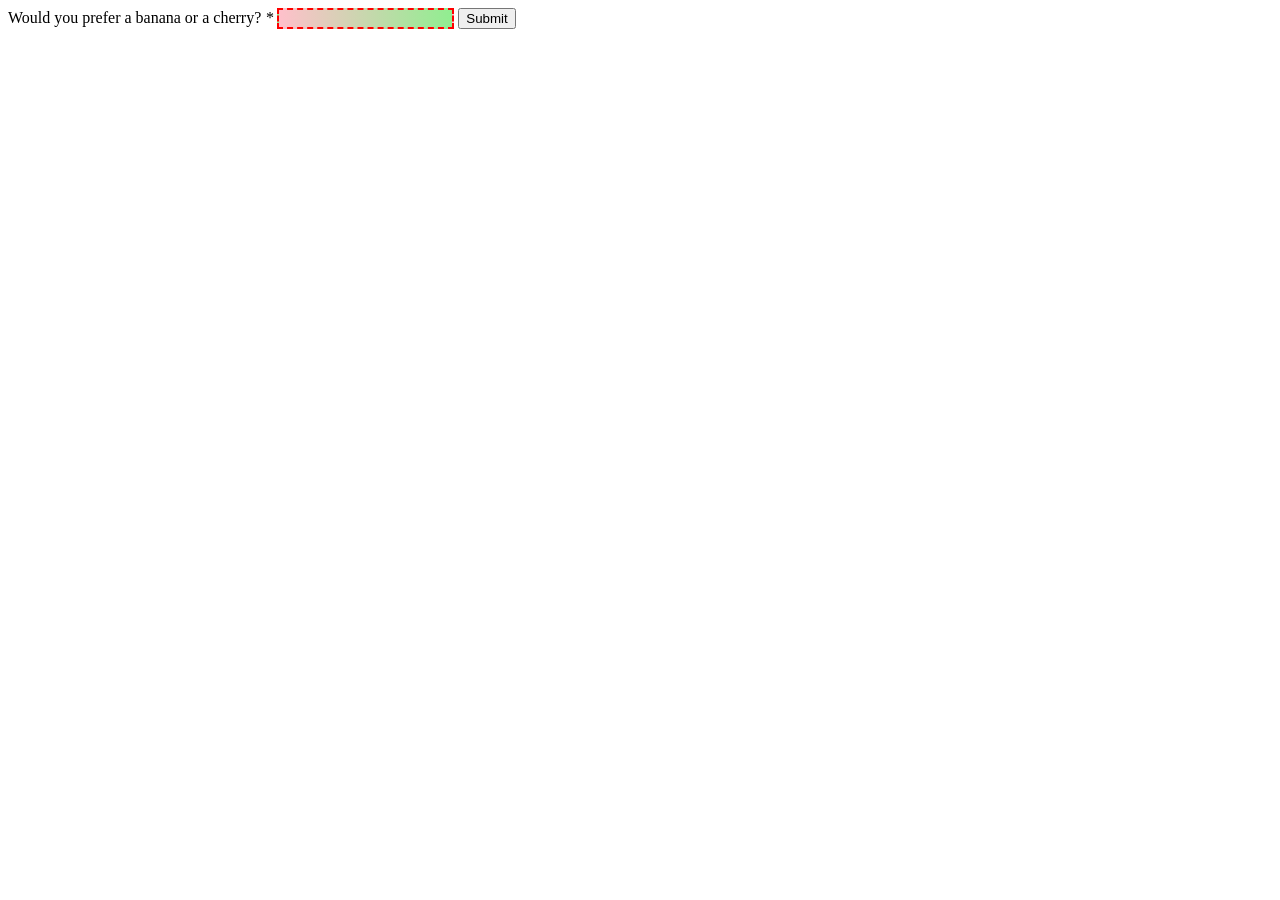
<file: formValidation/index.html>
<!doctype html>
<html lang="en-US">
  <head>
    <meta charset="utf-8" />
    <meta name="viewport" content="width=device-width" />
    <title>Favorite fruit start</title>
    <link rel="stylesheet" href="styles.css">
  </head>
  <body>
    <form>
      <label for="choose">Would you prefer a banana or a cherry? 
        <em>*</em>
      </label>
      <input id="choose" name="i_like" required pattern="[Bb]anana|[Cc]herry"/>
      <button>Submit</button>
    </form>
  </body>
</html>
</file>
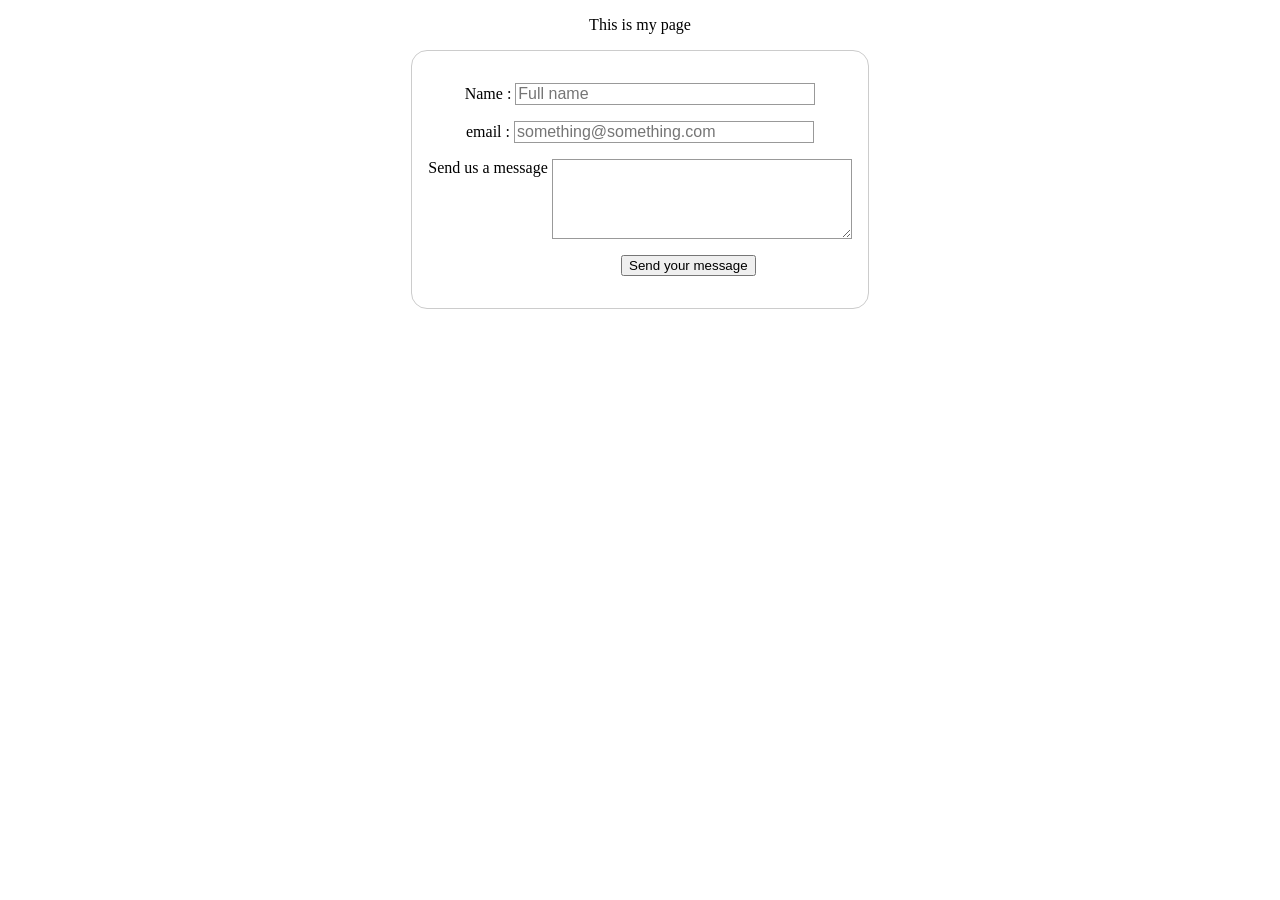
<file: level_1/index.html>
<!DOCTYPE html>
<html lang="en-US">
  <head>
    <meta charset="utf-8">
    <meta name="viewport" content="width=device-width">
    <title>My test page</title>
    <link rel="stylesheet" href="styles.css">
  </head>
  <body>
    <p>This is my page</p>
    <form action="/my-handling-form-page" method="post">
        <p>
            <lable for="name">Name : </lable>
            <input type="text" id="name" placeholder="Full name" name="fullName">
        </p>
        <p>
            <lable for="email_id">email : </lable>
            <input type="email" id="email_id" placeholder="something@something.com" name="email">
        </p>
        <p>
            <lable for="message">Send us a message</lable>
            <textarea name="message" id="message"></textarea>
        </p>
        <p class="button"><button type="submit">Send your message</button></p>
    </form>
  </body>
</html>
</file>
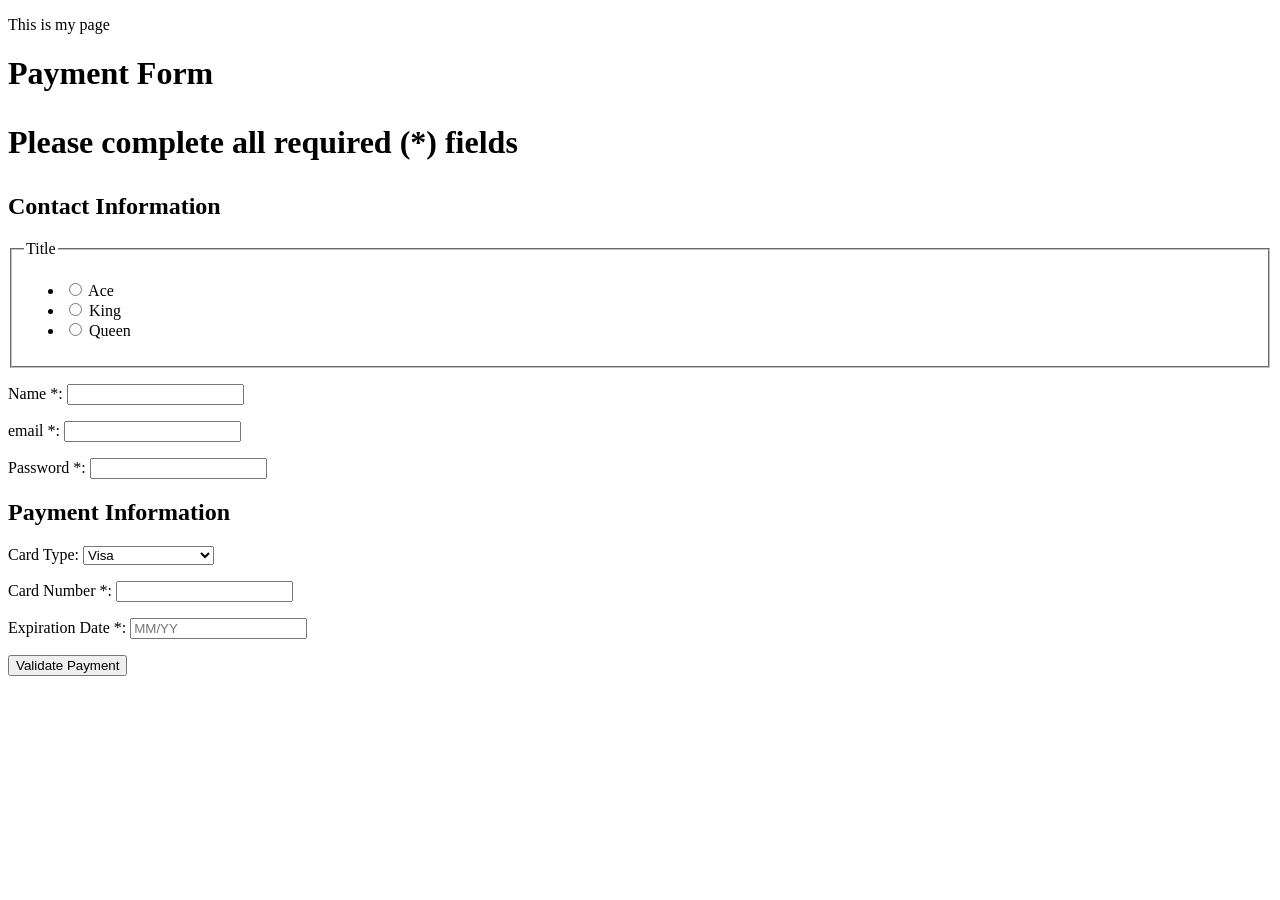
<file: level_2/index.html>
<!DOCTYPE html>
<html lang="en-US">
  <head>
    <meta charset="utf-8">
    <meta name="viewport" content="width=device-width">
    <title>My test page</title>
  </head>
  <body>
    <p>This is my page</p>
    <form action="">
        <h1>Payment Form
            <p>Please complete all required (*) fields</p>
        </h1>
        <section>
            <h2>Contact Information</h2>
            <fieldset>
                <legend>Title</legend>
                <ul>
                    <li>
                        <label for="title_1">
                            <input type="radio" id="title_1" name="title" value="A">
                            Ace
                        </label>
                    </li>
                    <li>
                        <label for="title_2">
                            <input type="radio" id="title_2" name="title" value="K">
                            King
                        </label>
                    </li>
                    <li>
                        <label for="title_3">
                            <input type="radio" id="title_3" name="title" value="Q">
                        Queen
                        </label>
                    </li>
                </ul>
            </fieldset>
            <p>
                <label for="name">Name *:</label>
                <input type="text" id="name" name="name" required>
            </p>
            <p>
                <label for="email">email *:</label>
                <input type="text" id="email" name="email" required>
            </p>
            <p>
                <label for="pwd">Password *:</label>
                <input type="text" id="pwd" name="password" required>
            </p>
        </section>
        <section>
            <h2>Payment Information</h2>
                <p>
                    <label for="card">
                        <span>Card Type:</span>
                        <select name="carType" id="card">
                            <option value="visa">Visa</option>
                            <option value="mc">Master Card</option>
                            <option value="amex">American Express</option>
                        </select>
                    </label>
                </p>
                <p>
                    <label for="number">Card Number *:</label>
                    <input type="tel" id="number" name="cardNumber" required>
                </p>
                <p>
                    <label for="expiration">Expiration Date *:</label>
                    <input type="text" id="expiration" name="expirationDate" required 
                    placeholder="MM/YY" pattern="^(0[1-9]|1[0-2])\/([0-9]{2})$">
                </p>
        </section>
        <section>
            <p><button type="submit">Validate Payment</button></p>
        </section>
    </form>
  </body>
</html>
</file>
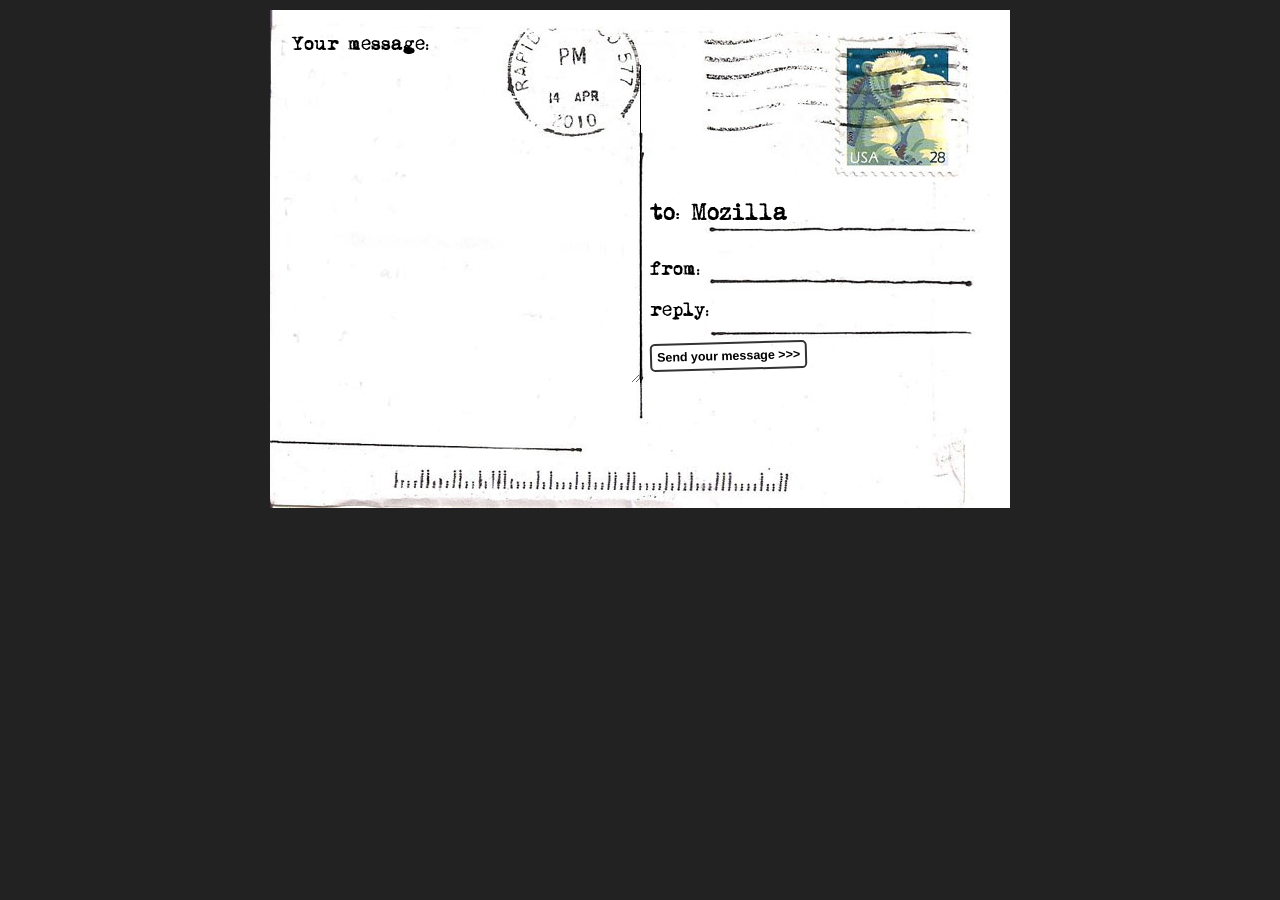
<file: level_3/index.html>
<!DOCTYPE html>
<html lang="en">
<head>
    <meta charset="UTF-8">
    <meta name="viewport" content="width=device-width, initial-scale=1.0">
    <link rel="stylesheet" href="styylesheet.css">
    <title>Document</title>
</head>
<body>
    <form>
  <h1>to: Mozilla</h1>

  <div id="from">
    <label for="name">from:</label>
    <input type="text" id="name" name="user_name" />
  </div>

  <div id="reply">
    <label for="mail">reply:</label>
    <input type="email" id="mail" name="user_email" />
  </div>

  <div id="message">
    <label for="msg">Your message:</label>
    <textarea id="msg" name="user_message"></textarea>
  </div>

  <div class="button">
    <button type="submit">Send your message</button>
  </div>
</form>
</body>
</html>
</file>
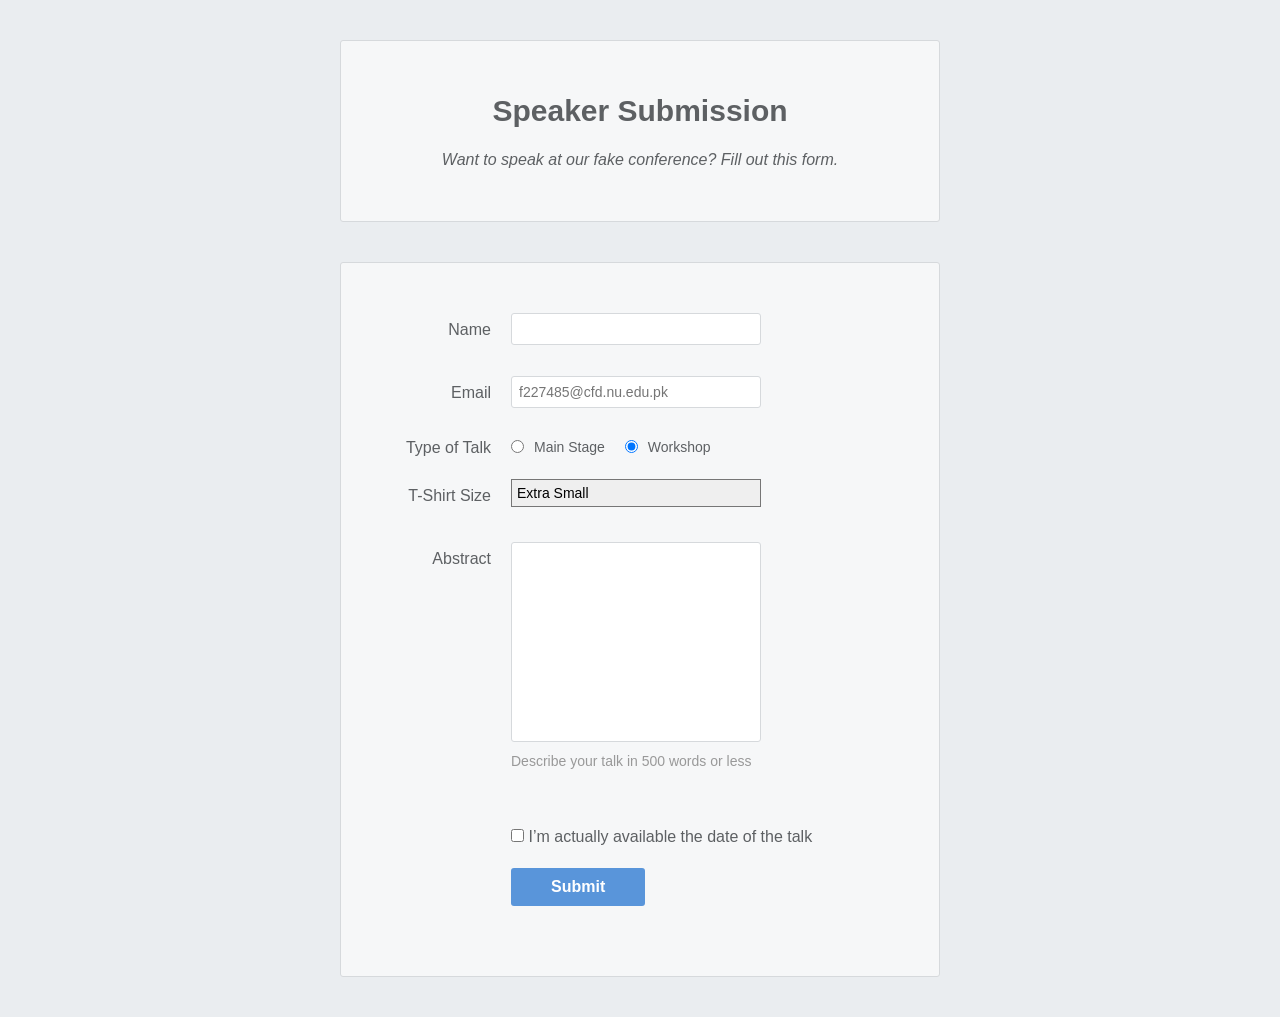
<file: level_4/speaker-submission.html>
<!DOCTYPE html>
<html lang='en'>
  <head>
    <meta charset='UTF-8'/>
    <title>Speaker Submission</title>
    <link rel='stylesheet' href='styles.css'/>
  </head>
  <body>
    <header class='speaker-form-header'>
      <h1>Speaker Submission</h1>
      <p><em>Want to speak at our fake conference? Fill out
        this form.</em></p>
    </header>
    <form action="" method="get" class="speaker-form">
            <div class="form-row">
                <label for="full-name">Name</label>
                <input type="text" id="full-name" name="full-name">
            </div>
            <div class="form-row">
                <label for="email">Email</label>
                <input type="email" id="email" name="email" placeholder="f227485@cfd.nu.edu.pk">
            </div>
            <fieldset class="legacy-form-row">
                <legend>Type of Talk</legend>
                <input type="radio" id="talk-type-1" name="talk-type" value="main-stage">
                <label for="talk-type-1" class="radio-label">Main Stage</label>
                <input type="radio" id="talk-type-2" name="talk-type" value="workshop" checked>
                <label for="talk-type-2" class="radio-label">Workshop</label>
            </fieldset>
            <div class='form-row'>
                <label for='t-shirt'>T-Shirt Size</label>
                <select id='t-shirt' name='t-shirt'>
                    <option value='xs'>Extra Small</option>
                    <option value='s'>Small</option>
                    <option value='m'>Medium</option>
                    <option value='l'>Large</option>
                </select>
            </div>
            <div class='form-row'>
                <label for='abstract'>Abstract</label>
                <textarea id='abstract' name='abstract'></textarea>
                <div class='instructions'>Describe your talk in 500 words or less</div>
            </div>
            <div class='form-row'>
                <label class='checkbox-label' for='available'>
                <input id='available'
                name='available'
                type='checkbox'
                value='is-available'/>
                <span>I’m actually available the date of the talk</span>
                </label>
            </div>
            <div class='form-row'>
                <button>Submit</button>
            </div>
    </form>
  </body>
</html>
</file>
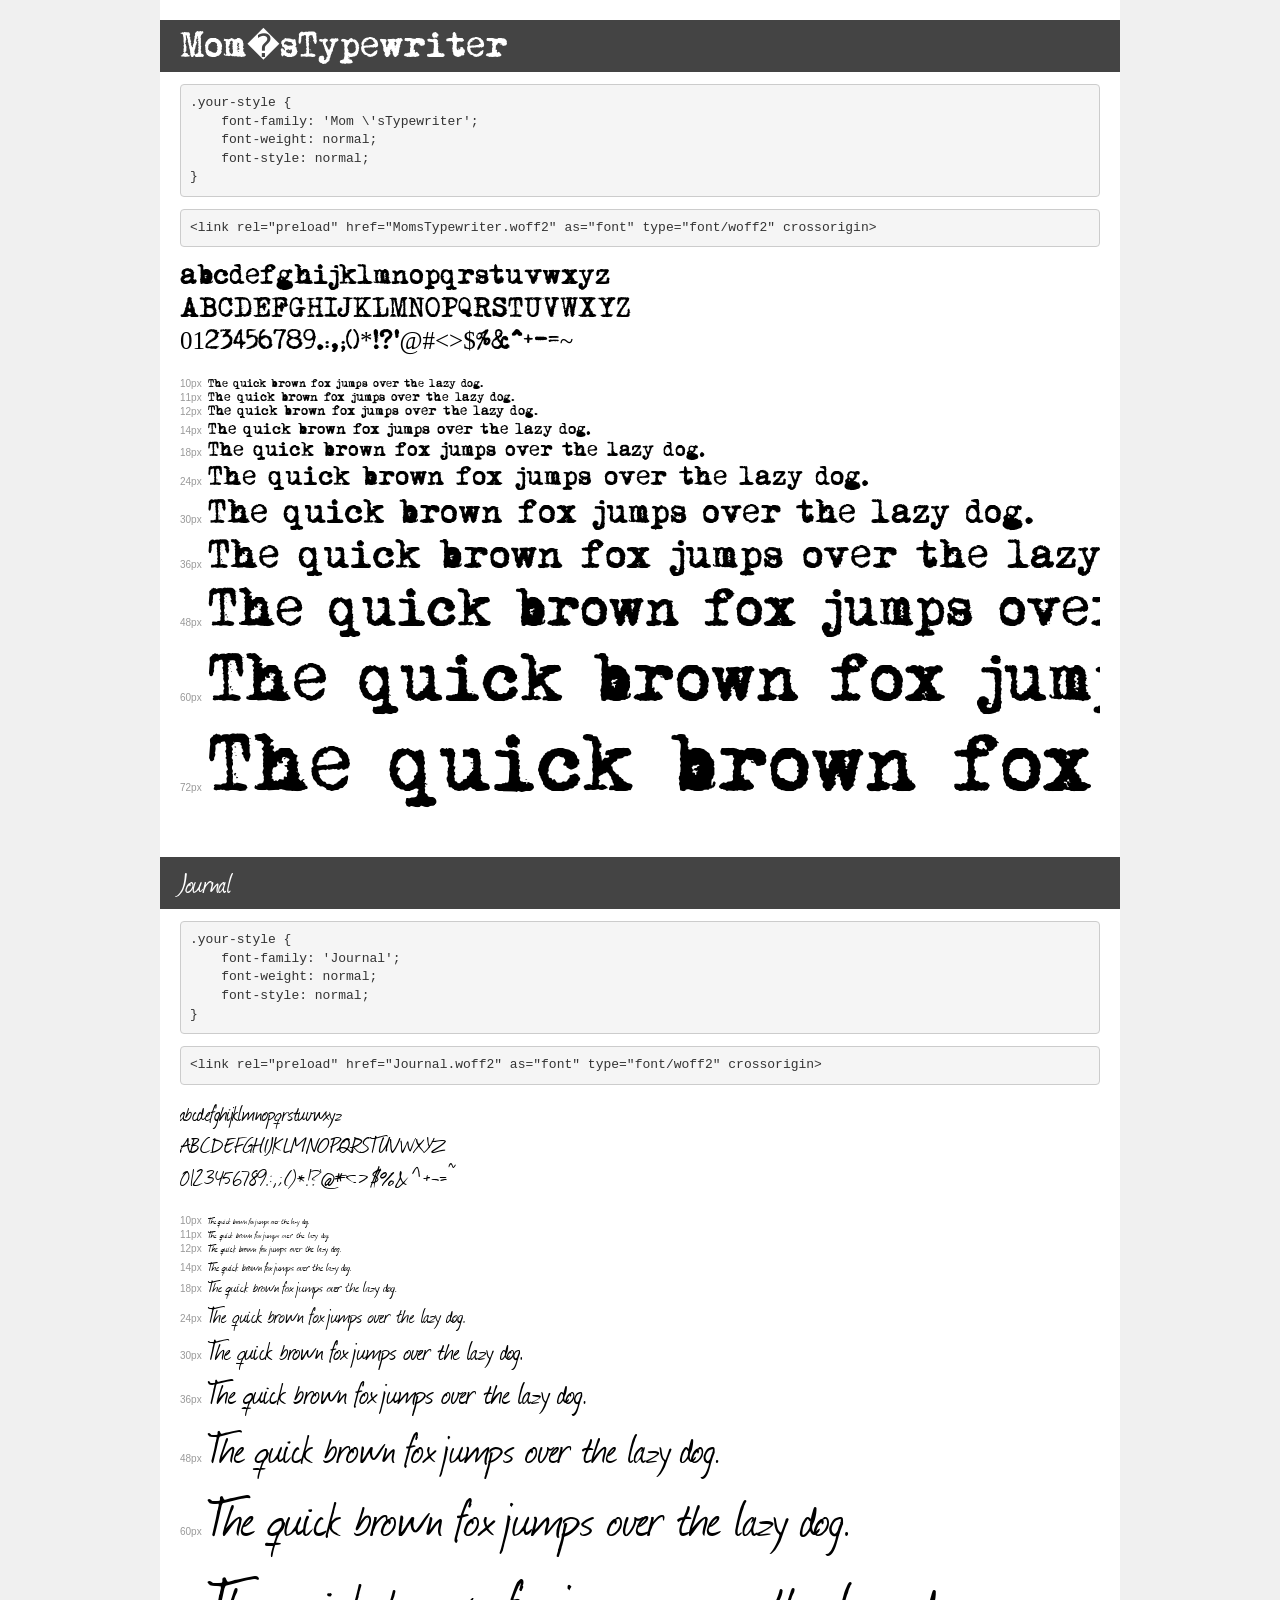
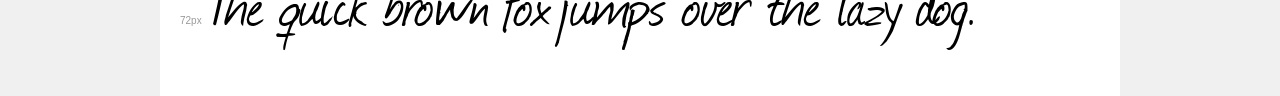
<file: level_3/media/fonts/converted/demo.html>
<!DOCTYPE html>
<html lang="en">
<head>
    <meta charset="utf-8">
    <meta http-equiv="X-UA-Compatible" content="IE=edge">
    <meta name="viewport" content="width=device-width, initial-scale=1">
    <meta name="robots" content="noindex, noarchive">
    <meta name="format-detection" content="telephone=no">
    <title>Transfonter demo</title>
    <link href="stylesheet.css" rel="stylesheet">
    <style>
        /*
        http://meyerweb.com/eric/tools/css/reset/
        v2.0 | 20110126
        License: none (public domain)
        */
        html, body, div, span, applet, object, iframe,
        h1, h2, h3, h4, h5, h6, p, blockquote, pre,
        a, abbr, acronym, address, big, cite, code,
        del, dfn, em, img, ins, kbd, q, s, samp,
        small, strike, strong, sub, sup, tt, var,
        b, u, i, center,
        dl, dt, dd, ol, ul, li,
        fieldset, form, label, legend,
        table, caption, tbody, tfoot, thead, tr, th, td,
        article, aside, canvas, details, embed,
        figure, figcaption, footer, header, hgroup,
        menu, nav, output, ruby, section, summary,
        time, mark, audio, video {
            margin: 0;
            padding: 0;
            border: 0;
            font-size: 100%;
            font: inherit;
            vertical-align: baseline;
        }
        /* HTML5 display-role reset for older browsers */
        article, aside, details, figcaption, figure,
        footer, header, hgroup, menu, nav, section {
            display: block;
        }
        body {
            line-height: 1;
        }
        ol, ul {
            list-style: none;
        }
        blockquote, q {
            quotes: none;
        }
        blockquote:before, blockquote:after,
        q:before, q:after {
            content: '';
            content: none;
        }
        table {
            border-collapse: collapse;
            border-spacing: 0;
        }
        /* demo styles */
        body {
            background: #f0f0f0;
            color: #000;
        }
        .page {
            background: #fff;
            width: 920px;
            margin: 0 auto;
            padding: 20px 20px 0 20px;
            overflow: hidden;
        }
        .font-container {
            overflow-x: auto;
            overflow-y: hidden;
            margin-bottom: 40px;
            line-height: 1.3;
            white-space: nowrap;
            padding-bottom: 5px;
        }
        h1 {
            position: relative;
            background: #444;
            font-size: 32px;
            color: #fff;
            padding: 10px 20px;
            margin: 0 -20px 12px -20px;
        }
        .letters {
            font-size: 25px;
            margin-bottom: 20px;
        }
        .s10:before {
            content: '10px';
        }
        .s11:before {
            content: '11px';
        }
        .s12:before {
            content: '12px';
        }
        .s14:before {
            content: '14px';
        }
        .s18:before {
            content: '18px';
        }
        .s24:before {
            content: '24px';
        }
        .s30:before {
            content: '30px';
        }
        .s36:before {
            content: '36px';
        }
        .s48:before {
            content: '48px';
        }
        .s60:before {
            content: '60px';
        }
        .s72:before {
            content: '72px';
        }
        .s10:before, .s11:before, .s12:before, .s14:before,
        .s18:before, .s24:before, .s30:before, .s36:before,
        .s48:before, .s60:before, .s72:before {
            font-family: Arial, sans-serif;
            font-size: 10px;
            font-weight: normal;
            font-style: normal;
            color: #999;
            padding-right: 6px;
        }
        pre {
            display: block;
            padding: 9px;
            margin: 0 0 12px;
            font-family: Monaco, Menlo, Consolas, "Courier New", monospace;
            font-size: 13px;
            line-height: 1.428571429;
            color: #333;
            font-weight: normal;
            font-style: normal;
            background-color: #f5f5f5;
            border: 1px solid #ccc;
            overflow-x: auto;
            border-radius: 4px;
        }
        /* responsive */
        @media (max-width: 959px) {
            .page {
                width: auto;
                margin: 0;
            }
        }
    </style>
</head>
<body>
<div class="page">
    <div class="demo">
        <h1 style="font-family: 'Mom \'sTypewriter'; font-weight: normal; font-style: normal;">Mom�sTypewriter</h1>
        <pre title="Usage">.your-style {
    font-family: 'Mom \'sTypewriter';
    font-weight: normal;
    font-style: normal;
}</pre>
        <pre title="Preload (optional)">
&lt;link rel=&quot;preload&quot; href=&quot;MomsTypewriter.woff2&quot; as=&quot;font&quot; type=&quot;font/woff2&quot; crossorigin&gt;</pre>
        <div class="font-container" style="font-family: 'Mom \'sTypewriter'; font-weight: normal; font-style: normal;">
            <p class="letters">
                abcdefghijklmnopqrstuvwxyz<br>
ABCDEFGHIJKLMNOPQRSTUVWXYZ<br>
                0123456789.:,;()*!?'@#&lt;&gt;$%&^+-=~
            </p>
            <p class="s10" style="font-size: 10px;">The quick brown fox jumps over the lazy dog.</p>
            <p class="s11" style="font-size: 11px;">The quick brown fox jumps over the lazy dog.</p>
            <p class="s12" style="font-size: 12px;">The quick brown fox jumps over the lazy dog.</p>
            <p class="s14" style="font-size: 14px;">The quick brown fox jumps over the lazy dog.</p>
            <p class="s18" style="font-size: 18px;">The quick brown fox jumps over the lazy dog.</p>
            <p class="s24" style="font-size: 24px;">The quick brown fox jumps over the lazy dog.</p>
            <p class="s30" style="font-size: 30px;">The quick brown fox jumps over the lazy dog.</p>
            <p class="s36" style="font-size: 36px;">The quick brown fox jumps over the lazy dog.</p>
            <p class="s48" style="font-size: 48px;">The quick brown fox jumps over the lazy dog.</p>
            <p class="s60" style="font-size: 60px;">The quick brown fox jumps over the lazy dog.</p>
            <p class="s72" style="font-size: 72px;">The quick brown fox jumps over the lazy dog.</p>
        </div>
    </div>

    <div class="demo">
        <h1 style="font-family: 'Journal'; font-weight: normal; font-style: normal;">Journal</h1>
        <pre title="Usage">.your-style {
    font-family: 'Journal';
    font-weight: normal;
    font-style: normal;
}</pre>
        <pre title="Preload (optional)">
&lt;link rel=&quot;preload&quot; href=&quot;Journal.woff2&quot; as=&quot;font&quot; type=&quot;font/woff2&quot; crossorigin&gt;</pre>
        <div class="font-container" style="font-family: 'Journal'; font-weight: normal; font-style: normal;">
            <p class="letters">
                abcdefghijklmnopqrstuvwxyz<br>
ABCDEFGHIJKLMNOPQRSTUVWXYZ<br>
                0123456789.:,;()*!?'@#&lt;&gt;$%&^+-=~
            </p>
            <p class="s10" style="font-size: 10px;">The quick brown fox jumps over the lazy dog.</p>
            <p class="s11" style="font-size: 11px;">The quick brown fox jumps over the lazy dog.</p>
            <p class="s12" style="font-size: 12px;">The quick brown fox jumps over the lazy dog.</p>
            <p class="s14" style="font-size: 14px;">The quick brown fox jumps over the lazy dog.</p>
            <p class="s18" style="font-size: 18px;">The quick brown fox jumps over the lazy dog.</p>
            <p class="s24" style="font-size: 24px;">The quick brown fox jumps over the lazy dog.</p>
            <p class="s30" style="font-size: 30px;">The quick brown fox jumps over the lazy dog.</p>
            <p class="s36" style="font-size: 36px;">The quick brown fox jumps over the lazy dog.</p>
            <p class="s48" style="font-size: 48px;">The quick brown fox jumps over the lazy dog.</p>
            <p class="s60" style="font-size: 60px;">The quick brown fox jumps over the lazy dog.</p>
            <p class="s72" style="font-size: 72px;">The quick brown fox jumps over the lazy dog.</p>
        </div>
    </div>

</div>
</body>
</html>
</file>
<file: formValidation/styles.css>
input:invalid 
{
    border: 2px dashed red;
}

input:valid 
{
    border: 2px solid black;
}
input:invalid:required {
  background-image: linear-gradient(to right, pink, lightgreen);
}
input:valid
{
    border :2px solid black;
}
</file>
<file: level_1/styles.css>
body
{
    text-align: center;
}
form
{
    display: inline-block;
    padding: 1em;
    border:1px solid #cccccc;
    border-radius :1em;
}
p+p
{
    margin-top: 1em;
}
label
{
    display:inline-block;
    min-width: 90px;
    text-align: right;
}
input,textarea
{
    font: 1em sans-serif;
    width: 300px;
    box-sizing: border-box;
    border: 1px solid #999999;
}
input:focus,textarea:focus
{
    outline-style: solid;
    outline-color: black;
}
textarea
{
    vertical-align: top;
    height: 5em;
}
.button
{
    padding-left: 90px;
}
button
{
    margin-left: 0.5em;
}
</file>
<file: level_3/styylesheet.css>
@font-face {
    font-family: 'Typewriter';
    src: url('media/fonts/converted/MomsTypewriter.woff2') format('woff2'),
        url('media/fonts/converted/MomsTypewriter.woff') format('woff');
    font-weight: normal;
    font-style: normal;
    font-display: swap;
}

@font-face {
    font-family: 'Journal';
    src: url('media/fonts/converted/Journal.woff2') format('woff2'),
        url('media/fonts/converted/Journal.woff') format('woff');
    font-weight: normal;
    font-style: normal;
    font-display: swap;
}
body
{
    font: 1.3rem sans-serif;
    padding: 0.5em;
    margin: 0;
    background: #222222;
}
form
{
    position: relative;
    width: 740px;
    height: 498px;
    margin: 0 auto;
    padding: 1em;
    box-sizing: border-box;
    background: white url(media/images/background.jpg);
    display: grid;
    grid-gap: 20px;
    grid-template-columns: repeat(2,1fr);
    grid-template-rows: 10em 1em 1em 1em;
}
h1
{
    font: 1em "Typewriter", monospace;
    align-self: end;
}
#message
{
    grid-row: 1/5;
}
#from,#reply
{
    display: flex;
}
label {
  font:
    0.8em "typewriter",
    sans-serif;
}
input,textarea
{
    font: 1.4em/1.5em "Journal",cursive,sans-serif;
    border:none;
    padding:0 10px;
    margin:0;
    width:80%;
    background: none;
}
input:focus,
textarea:focus {
  background: rgb(0 0 0 / 10%);
  border-radius: 5px;
}
textarea {
  display: block;

  padding: 10px;
  margin: 10px 0 0 -10px;
  width: 100%;
  height: 90%;

  border-right: 1px solid;

  /* resize  : none; */
  overflow: auto;
}
button {
  padding: 5px;
  font: bold 0.6em sans-serif;
  border: 2px solid #333333;
  border-radius: 5px;
  background: none;
  cursor: pointer;
  transform: rotate(-1.5deg);
}

button::after {
  content: " >>>";
}

button:hover,
button:focus {
  background: black;
  color: white;
}
</file>
<file: level_4/styles.css>
* {
  margin: 0;
  padding: 0;
  box-sizing: border-box;
}
.form-row button {
  font-size: 16px;
  font-weight: bold;

  color: #FFFFFF;
  background-color: #5995DA;

  border: none;
  border-radius: 3px;

  padding: 10px 40px;
  cursor: pointer;
}

.form-row button:hover {
  background-color: #76AEED;
}

.form-row button:active {
  background-color: #407FC7;
}
body {
  color: #5D6063;
  background-color: #EAEDF0;
  font-family: "Helvetica", "Arial", sans-serif;
  font-size: 16px;
  line-height: 1.3;

  display: flex;
  flex-direction: column;
  align-items: center;
}

.speaker-form-header {
  text-align: center;
  background-color: #F6F7F8;
  border: 1px solid #D6D9DC;
  border-radius: 3px;
  
  width: 80%;
  margin: 40px 0;
  padding: 50px;
}

.speaker-form-header h1 {
  font-size: 30px;
  margin-bottom: 20px;
}
.speaker-form {
  background-color: #F6F7F8;
  border: 1px solid #D6D9DC;
  border-radius: 3px;
  
  width: 80%;
  padding: 50px;
  margin: 0 0 40px 0;
}
.form-row {
  margin-bottom: 40px;
  display: flex;
  justify-content: flex-start;
  flex-direction: column;
  flex-wrap: wrap;
}

.form-row input[type='text'],
.form-row input[type='email'] {
  background-color: #FFFFFF;
  border: 1px solid #D6D9DC;
  border-radius: 3px;
  width: 100%;
  padding: 7px;
  font-size: 14px;
}

.form-row label {
  margin-bottom: 15px;
}
.form-row input[type='text']:invalid,
.form-row input[type='email']:invalid {
  border: 1px solid #D55C5F;
  color: #D55C5F;
  box-shadow: none; /* Remove default red glow in Firefox */
}
.form-row select {
  width: 100%;
  padding: 5px;
  font-size: 14px;            
  -webkit-appearance: none;  
}
.legacy-form-row
{
    border:none;
    margin-bottom: 40px;
}
.legacy-form-row legend
{
    margin-bottom: 10px;
}
.legacy-form-row .radio-label
{
    display: block;
    font-size: 14px;
    padding: 0 20px 0 10px;
}
.legacy-form-row input[type='radio']
{
    margin-top: 2px;
}
.legacy-form-row .radio-label,
.legacy-form-row input[type='radio']
{
    float:left;
}
.form-row textarea {
  font-family: "Helvetica", "Arial", sans-serif;
  font-size: 14px;

  border: 1px solid #D6D9DC;
  border-radius: 3px;

  min-height: 200px;
  margin-bottom: 10px;
  padding: 7px;
  resize: none;
}

.form-row .instructions {
  color: #999999;
  font-size: 14px;
  margin-bottom: 30px;
}
.form-row .checkbox-label {
  margin-bottom: 0;
}
@media only screen and (min-width: 700px) {
  .speaker-form-header,
  .speaker-form {
    width: 600px;
  }
   .form-row .checkbox-label {
    margin-left: 120px;
    width: auto;
  }
}
  .form-row {
    flex-direction: row;
    align-items: flex-start; /* To avoid stretching */
    margin-bottom: 20px;
  }
  .form-row input[type='text'],
  .form-row input[type='email'],
  .form-row select,
  .form-row textarea 
  {
    width: 250px;
    height: initial;
  }
  .form-row label {
    text-align: right;
    width: 120px;
    margin-top: 7px;
    padding-right: 20px;
  }
    .legacy-form-row {
    margin-bottom: 10px;
  }
  .legacy-form-row legend {
    width: 120px;
    text-align: right;
    padding-right: 20px;
  }
  .legacy-form-row legend {
    float: left;
  }
.form-row .instructions
{
    margin-left: 120px;
}
.form-row button
{
    margin-left: 120px;
}
</file>
<file: level_3/media/fonts/converted/stylesheet.css>
@font-face {
    font-family: 'Mom \'sTypewriter';
    src: url('MomsTypewriter.woff2') format('woff2'),
        url('MomsTypewriter.woff') format('woff');
    font-weight: normal;
    font-style: normal;
    font-display: swap;
}

@font-face {
    font-family: 'Journal';
    src: url('Journal.woff2') format('woff2'),
        url('Journal.woff') format('woff');
    font-weight: normal;
    font-style: normal;
    font-display: swap;
}
</file>
